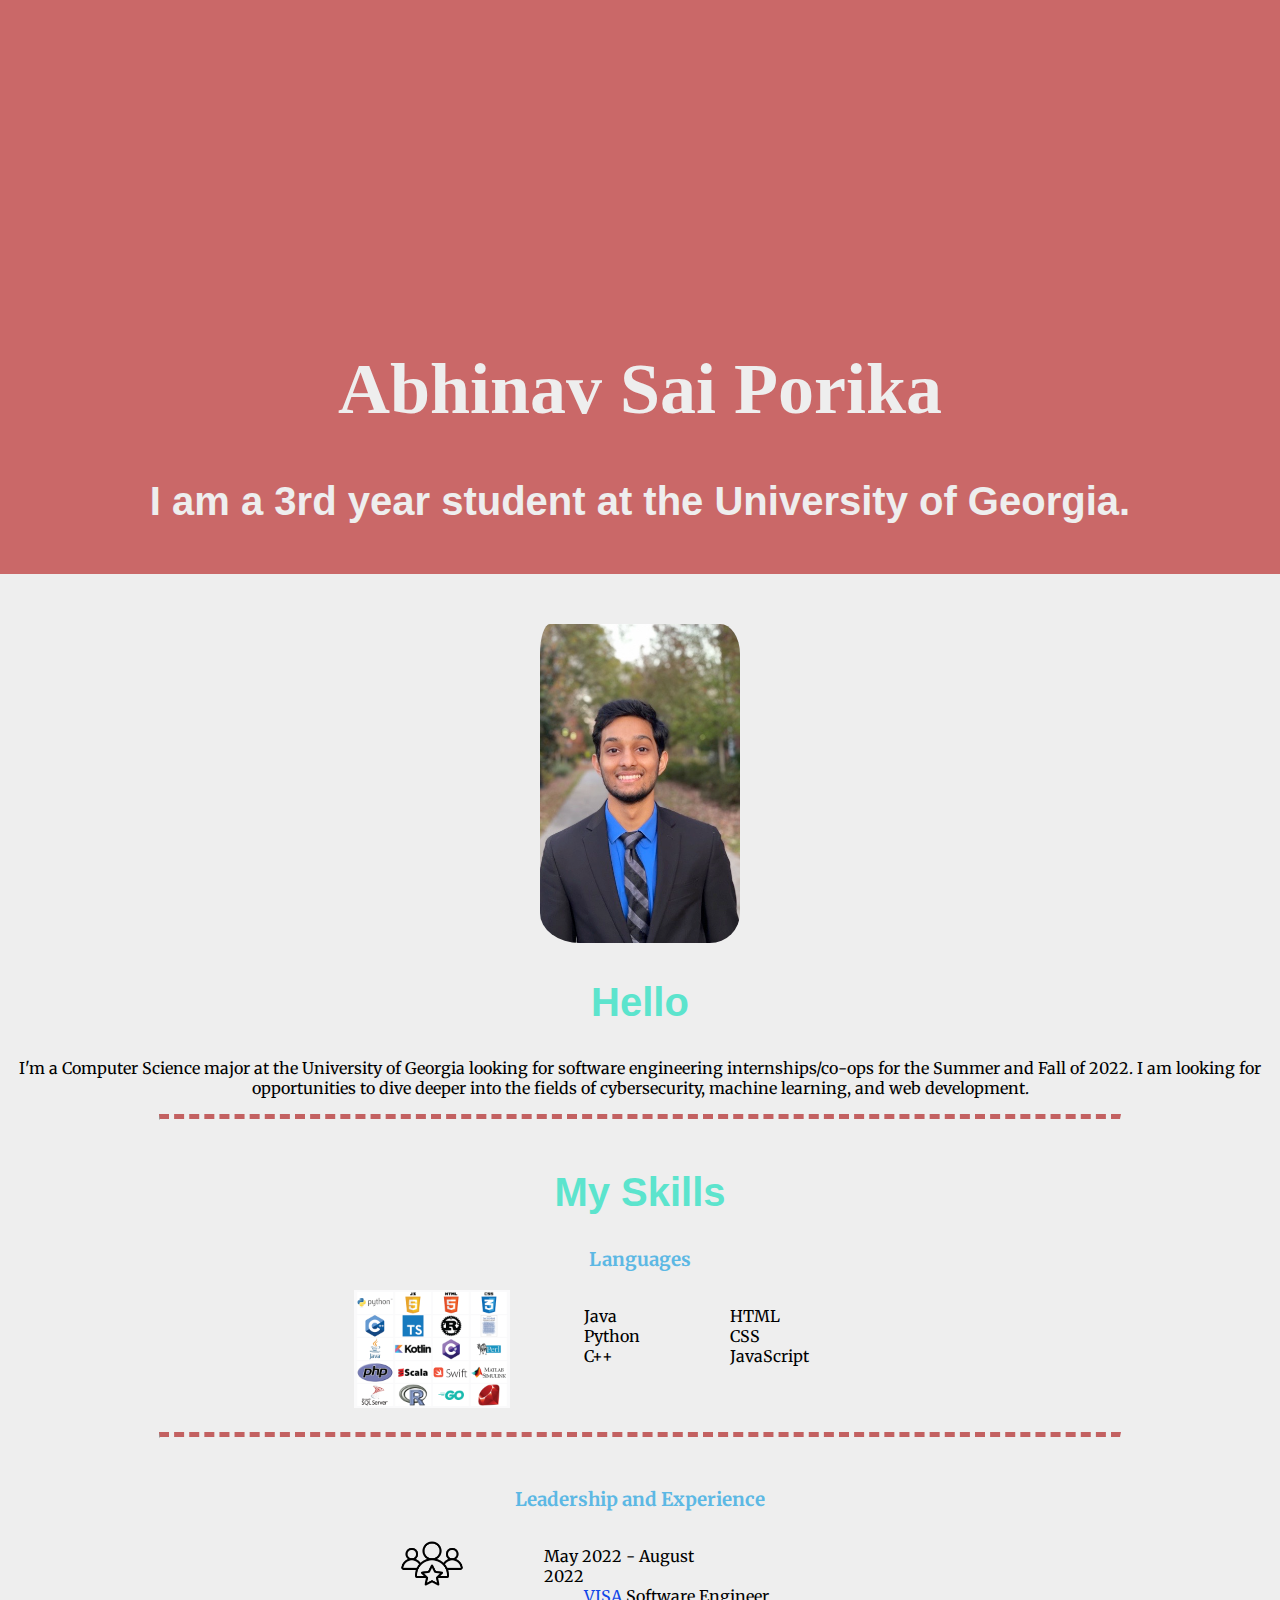
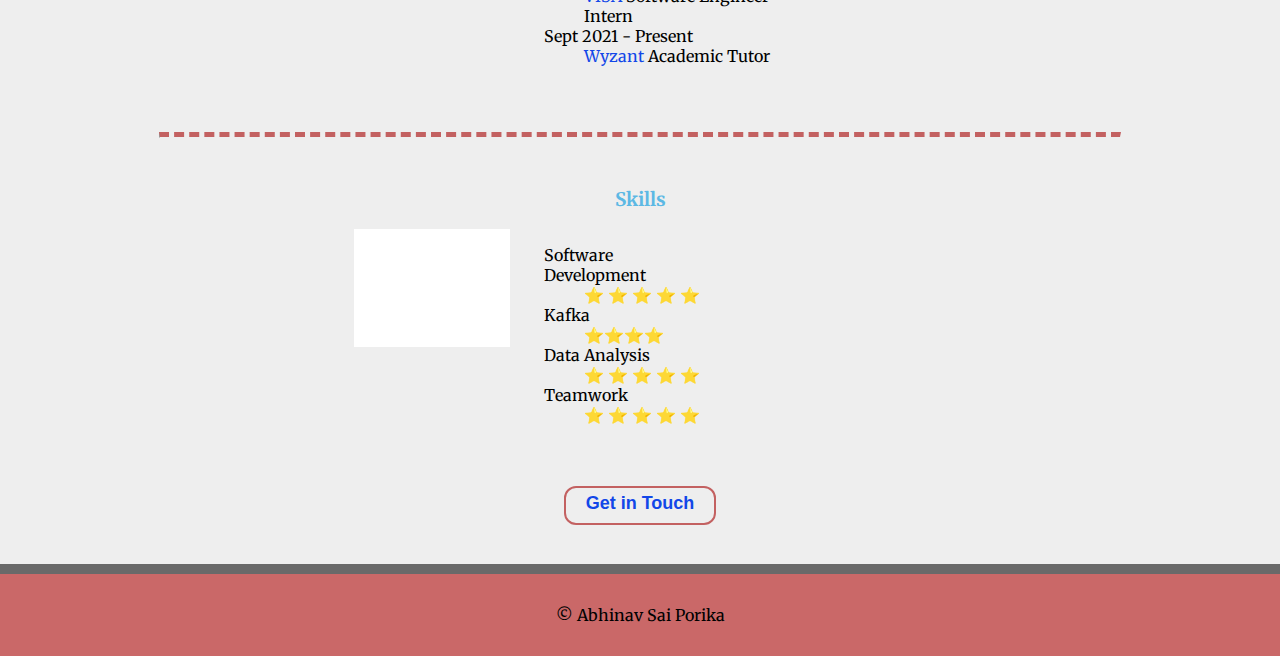
<file: cv/index.html>
<!DOCTYPE html>
<html lang="en">

<head>
    <meta charset="UTF-8">
    <meta http-equiv="X-UA-Compatible" content="IE=edge">
    <meta name="viewport" content="width=device-width, initial-scale=1.0">
    <link rel="stylesheet" href="css/style.css">
    <title>Abhinav's Personal CV</title>
    <link rel="preconnect" href="https://fonts.googleapis.com">
    <link rel="preconnect" href="https://fonts.googleapis.com">
    <link rel="preconnect" href="https://fonts.gstatic.com" crossorigin>
    <link
        href="https://fonts.googleapis.com/css2?family=Dancing+Script&family=Hind+Vadodara&family=Merriweather:wght@300&display=swap"
        rel="stylesheet">
</head>

<body>
    <div class="top">
        <h1>Abhinav Sai Porika</h1>
        <h2 class="toph2">I am a 3rd year student at the University of Georgia.</h2>
    </div>
    <div class="middle">
        <img src="images/Porika, AbhinavSai.jpeg" class="img1" alt="Abhi's Picture">
        <h2>Hello</h2>
        <p>I'm a Computer Science major at the University of Georgia looking for software engineering 
            internships/co-ops for the Summer and Fall of 2022. I am looking for opportunities to dive deeper into the fields of cybersecurity, machine learning, and web development.</p>
        <hr>
        <div class="row">
            <h2>My Skills</h2>

            <h3>Languages</h3>
            <div class="column left">
                <img src="images/ProgrammingLanguage.png" alt="ProgrammingLanguage" class="img2">
            </div>
            <div class="column right">
                <div class="column left">
                    <ul>
                        <li>Java</li>
                        <li>Python</li>
                        <li>C++</li>
                    </ul>
                </div>
                <div class="column right">
                    <ul>
                        <li>HTML</li>
                        <li>CSS</li>
                        <li>JavaScript</li>
                    </ul>
                </div>

            </div>
        </div>
        <hr>
        <div class="row">
            <h3>Leadership and Experience</h3>
            <div class="column left">
                <img src="images/LeadershipIcon.png" alt="ProgrammingLanguage" class="img3">
            </div>
            <div class="column right">
                <dl>
                    <dt>May 2022 - August 2022</dt>
                    <dd><a href="https://usa.visa.com/" target="_blank">VISA</a> Software Engineer Intern</dd>
                    <dt>Sept 2021 - Present</dt>
                    <dd><a href="https://www.wyzant.com/" target="_blank">Wyzant</a> Academic Tutor
                    </dd>
                </dl>
            </div>
        </div>
        <hr>
        <div class="row">
            <h3>Skills</h3>
            <div class="column left">
                <img src="images/SkillsIcon.gif" alt="ProgrammingLanguage" class="img2">
            </div>
            <div class="column right">
                <dl>
                    <dt>Software Development</dt>
                    <dd>⭐️ ⭐️ ⭐️ ⭐️ ⭐️ </dd>
                    <dt>Kafka</dt>
                    <dd>⭐️⭐️⭐️⭐️ </dd>
                    <dt>Data Analysis</dt>
                    <dd>⭐️ ⭐️ ⭐️ ⭐️ ⭐️ </dd>
                    <dt>Teamwork</dt>
                    <dd>⭐️ ⭐️ ⭐️ ⭐️ ⭐️ </dd>
                </dl>
            </div>
        </div>
        <h3 class="btnh3"><a href="contact.html" target=_blank class="btn">Get in Touch</a></h3>
        <hr class="bottomhr">
    </div>
    <div class="bottom">
        <p>&copy; Abhinav Sai Porika</p>
    </div>
</body>

</html>
</file>
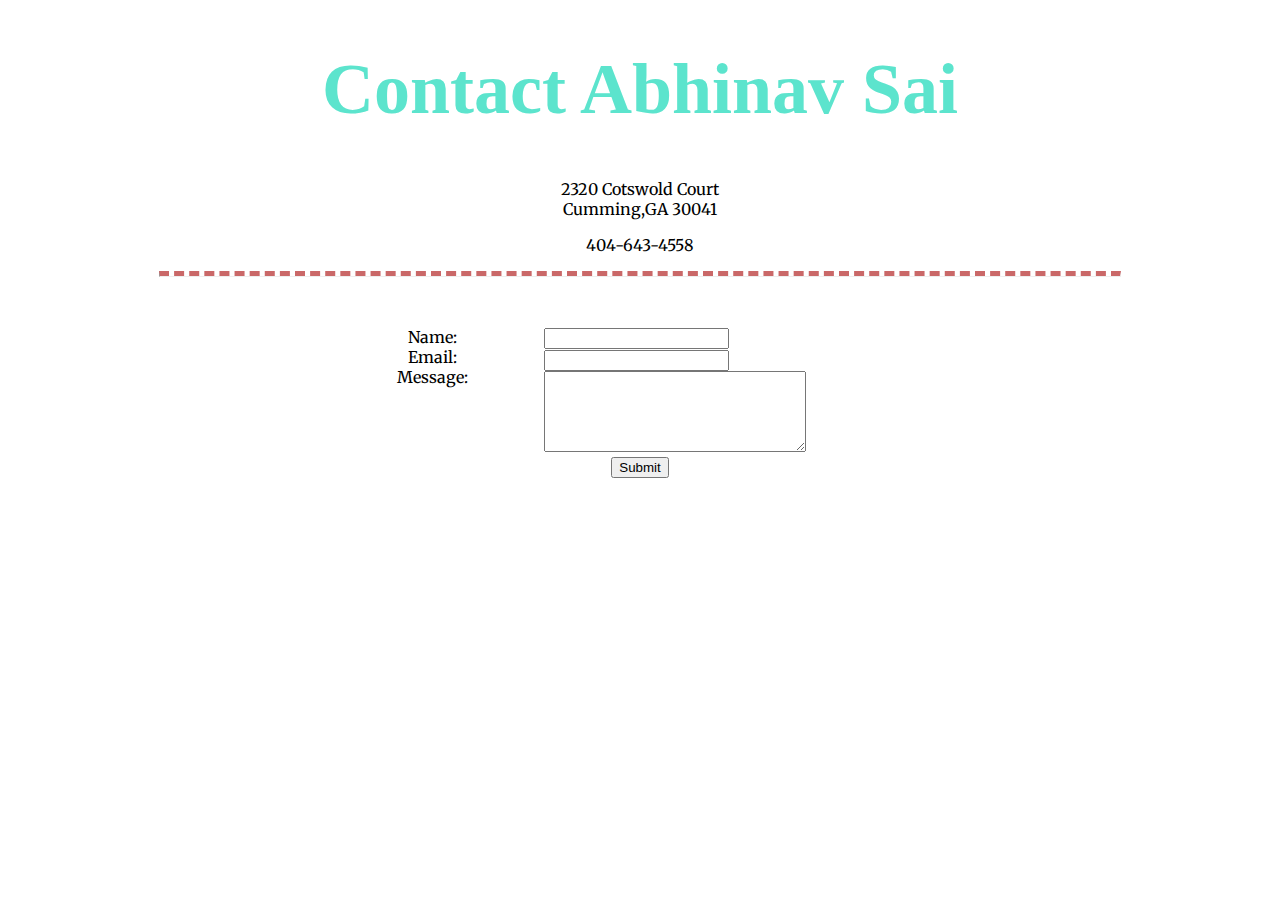
<file: cv/contact.html>
<!DOCTYPE html>
<html lang="en">

<head>
    <meta charset="UTF-8">
    <meta http-equiv="X-UA-Compatible" content="IE=edge">
    <meta name="viewport" content="width=device-width, initial-scale=1.0">
    <title>Contact Me</title>
    <link rel="preconnect" href="https://fonts.googleapis.com">
    <link rel="preconnect" href="https://fonts.googleapis.com">
    <link rel="preconnect" href="https://fonts.gstatic.com" crossorigin>
    <link
        href="https://fonts.googleapis.com/css2?family=Dancing+Script&family=Hind+Vadodara&family=Merriweather:wght@300&display=swap"
        rel="stylesheet">
    <link rel="stylesheet" href="css/style.css">
</head>

<body>
    <h1 class="h1Contact">Contact Abhinav Sai</h1>
    <p>2320 Cotswold Court<br> Cumming,GA 30041</p>
    <p>404-643-4558</p>
    <hr>
    <div class="row">
        <form action="mailto:abhinavporika@gmail.com" method="post">
            <div class="column left">
            Name:
            <br>
            Email:
            <br>
            Message:
            
        </div>
        <div class="column right">
            <input type="text" name="name" id="name" required>
            <br>
            <input type="email" name="email" id="email" required>
            <br>
            <textarea rows="5" cols="30" name="message"></textarea>
        </div>
        <input type="submit" value="Submit">

        </form>
    </div>
</body>

</html>
</file>
<file: cv/css/style.css>
body {
    margin: 0px;
    text-align: center;
    font-family: 'Merriweather', serif;
}

.top {
    background-color: rgba(167, 6, 6, 0.606);
    position: relative;
    padding-top: 300px;
    padding-bottom: 50px;
}

.middle {
    padding-top: 50px;
    background-color: #EEEEEE;

}

h1 {
    font-family: 'Ubuntu', cursive;
    color: #EEEEEE;
    font-size: 4.5em;
}

.toph2 {
    color: #EEEEEE;
    margin-bottom: 0;
}

h2 {
    font-family: 'Inter', sans-serif;
    font-size: 2.5em;
    color: #5ce4cd;
}

h3 {
    color: #5CB8E4;
}

.img1 {
    border-radius: 10px 20px 30px 40px/30px;
    width: 200px;
}

.img2 {
    width: 70%;
}

.img3 {
    width: 30%;
}

hr {
    border-top: 5px dashed rgba(167, 6, 6, 0.606);
  width: 75%;

}

.bottom {
    background-color: rgba(167, 6, 6, 0.606);
    padding: 15px;
}


.bottomhr {
    border: solid #696969 5px;
    width: 100%;
    margin-bottom: 0px;

}

.btn {
    border-radius: 12px;
    font-family: 'Unbounded', sans-serif;
    font-size: 18px;
    padding: 5px 20px 10px 20px;
    border: solid rgba(167, 6, 6, 0.606) 2px;
}

.h1Contact {
    color: #5ce4cd;
}

.row {
    width: 50%;
    margin: 50px auto 50px auto;
}

.column {
    display: inline-block;

}

.left {
    float: left;
    width: 35%;
}

.right {
    width: 65%;
    text-align: left;
}

ul {
    list-style-type: none;
    text-align: left;
}

dt {
    display: inline-block;
    text-align: left;
    width: 40%;
}

dd {
    display: inline-block;
    text-align: left;
    width: 50%;
}

.btnh3 {
    margin-bottom: 50px;
}

a:link {
    text-decoration: none;
    color: #1247e8;
}

a:visited {
    color: rgba(167, 6, 6, 0.606);
}

a:hover {
    color: #5CB8E4;
}

.img5 {
    width: 30%;
    position: absolute;
    top: 30px;
    left: 200px;
}

.img4 {
    width: 20%;
    position: absolute;
    top: 30px;
    right: 200px;
}
</file>
